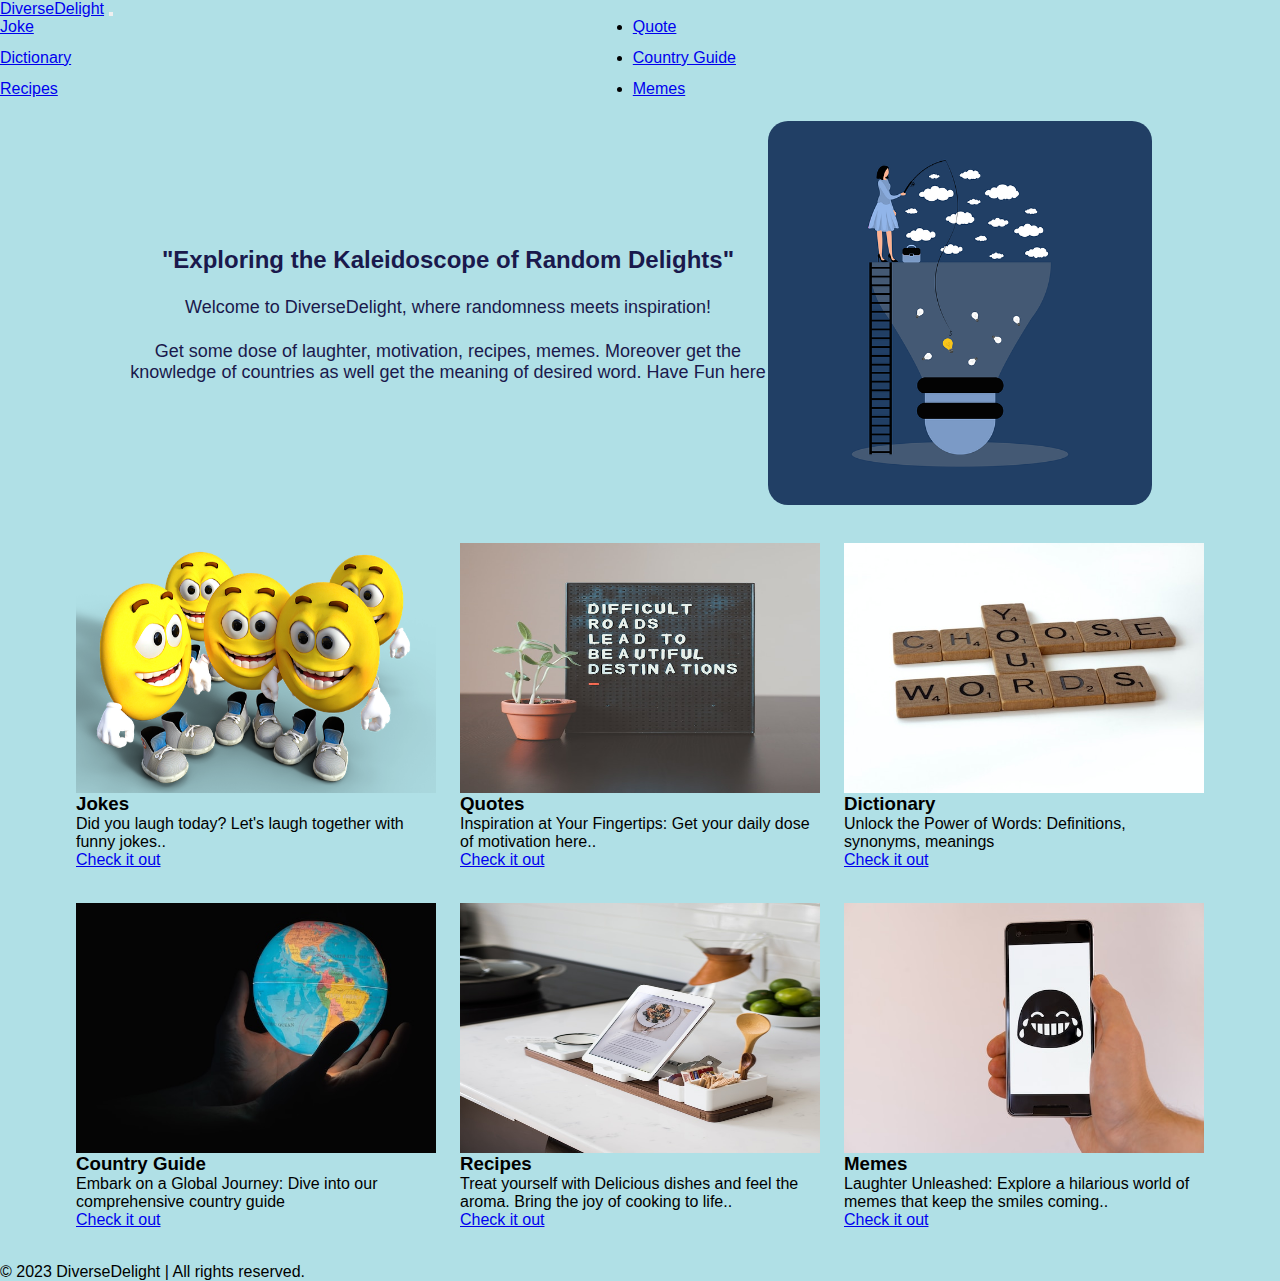
<file: index.html>
<!DOCTYPE html>
<html lang="en">
<head>
    <meta charset="UTF-8">
    <meta name="viewport" content="width=device-width, initial-scale=1.0">
    <title>DiverseDelight - Explore the Random Delights</title>

    <link rel="stylesheet" href="style.css">

    <link href="https://cdn.jsdelivr.net/npm/bootstrap@5.3.1/dist/css/bootstrap.min.css" rel="stylesheet" integrity="sha384-4bw+/aepP/YC94hEpVNVgiZdgIC5+VKNBQNGCHeKRQN+PtmoHDEXuppvnDJzQIu9" crossorigin="anonymous">

  </head>
<body style="background-color:powderblue;">

    <nav class="navbar navbar-expand-lg bg-dark text-light" data-bs-theme="dark">
        <div class="container-fluid">
          <a class="navbar-brand" href="/index.html">DiverseDelight</a>
          <button class="navbar-toggler" type="button" data-bs-toggle="collapse" data-bs-target="#navbarSupportedContent" aria-controls="navbarSupportedContent" aria-expanded="false" aria-label="Toggle navigation">
            <span class="navbar-toggler-icon"></span>
          </button>
          <div class="collapse navbar-collapse" id="navbarSupportedContent">
            <ul class="navbar-nav me-auto mb-2 mb-lg-0">
              <li class="nav-item">
                <a class="nav-link" href="joke.html">Joke</a>
              </li>
              <li class="nav-item">
                <a class="nav-link" href="quote.html">Quote</a>
              </li>
              <li class="nav-item">
                <a class="nav-link" href="dictionary.html">Dictionary</a>
              </li>
              <li class="nav-item">
                <a class="nav-link" href="country.html">Country Guide</a>
              </li>
              <li class="nav-item">
                <a class="nav-link" href="recipe.html">Recipes</a>
              </li>
              <li class="nav-item">
                <a class="nav-link" href="memes.html">Memes</a>
              </li>
<!--               <li class="nav-item">
                <a class="nav-link" href="fact.html">Fact</a>
              </li> -->
          </div>
        </div>
    </nav>

    <div class="welcome">
      <div class="welcome-content">
        <h2>"Exploring the Kaleidoscope of Random Delights"</h2>
        <p>Welcome to DiverseDelight, where randomness meets inspiration!</p>
        <p>Get some dose of laughter, motivation, recipes, memes. Moreover get the knowledge of countries as well get the meaning of desired word. Have Fun here</p>
      </div>
      <div>
        <img src="./images/welcome.png" alt="">
      </div>
    </div>

    <div class="feature">
      <div class="card mb-3" style="max-width: 540px;">
        <div class="row g-0">
          <div class="col-md-6">
            <img src="./images/joke.png" class="img-fluid rounded-start" alt="...">
          </div>
          <div class="col-md-6">
            <div class="card-body">
              <h3 class="card-title">Jokes</h3>
              <p class="card-text my-4">Did you laugh today? Let's laugh together with funny jokes..</p>
              <a href="joke.html" class="btn btn-primary">Check it out</a>
            </div>
          </div>
        </div>
      </div>
      <div class="card mb-3" style="max-width: 540px;">
        <div class="row g-0">
          <div class="col-md-6">
            <img src="./images/quote.jpg" class="img-fluid rounded-start" alt="...">
          </div>
          <div class="col-md-6">
            <div class="card-body">
              <h3 class="card-title">Quotes</h3>
              <p class="card-text my-4">Inspiration at Your Fingertips: Get your daily dose of motivation here..</p>
              <a href="quote.html" class="btn btn-primary">Check it out</a>
            </div>
          </div>
        </div>
      </div>
      <div class="card mb-3" style="max-width: 540px;">
        <div class="row g-0">
          <div class="col-md-6">
            <img src="./images/dictionary.jpg" class="img-fluid rounded-start" alt="...">
          </div>
          <div class="col-md-6">
            <div class="card-body">
              <h3 class="card-title">Dictionary</h3>
              <p class="card-text my-4">Unlock the Power of Words: Definitions, synonyms, meanings</p>
              <a href="dictionary.html" class="btn btn-primary">Check it out</a>
            </div>
          </div>
        </div>
      </div>
    </div>

    <div class="feature">
      <div class="card mb-3" style="max-width: 540px;">
        <div class="row g-0">
          <div class="col-md-6">
            <img src="./images/country.jpg" class="img-fluid rounded-start" alt="...">
          </div>
          <div class="col-md-6">
            <div class="card-body">
              <h3 class="card-title">Country Guide</h3>
              <p class="card-text my-4">Embark on a Global Journey: Dive into our comprehensive country guide</p>
              <a href="country.html" class="btn btn-primary">Check it out</a>
            </div>
          </div>
        </div>
      </div>
      <div class="card mb-3" style="max-width: 540px;">
        <div class="row g-0">
          <div class="col-md-6">
            <img src="./images/recipe.jpg" class="img-fluid rounded-start" alt="...">
          </div>
          <div class="col-md-6">
            <div class="card-body">
              <h3 class="card-title">Recipes</h3>
              <p class="card-text my-4">Treat yourself with Delicious dishes and feel the aroma. Bring the joy of cooking to life..</p>
              <a href="recipe.html" class="btn btn-primary">Check it out</a>
            </div>
          </div>
        </div>
      </div>
      <div class="card mb-3" style="max-width: 540px;">
        <div class="row g-0">
          <div class="col-md-6">
            <img src="./images/meme.jpg" class="img-fluid rounded-start" alt="...">
          </div>
          <div class="col-md-6">
            <div class="card-body">
              <h3 class="card-title">Memes</h3>
              <p class="card-text my-4">Laughter Unleashed: Explore a hilarious world of memes that keep the smiles coming..</p>
              <a href="memes.html" class="btn btn-primary">Check it out</a>
            </div>
          </div>
        </div>
      </div>
    </div>

    <footer class="footer bg-dark text-white text-center py-3">
      <div class="container text-center">
         <p>&copy; 2023 DiverseDelight | All rights reserved.</p>
      </div>
   </footer>

    <script src="https://cdn.jsdelivr.net/npm/bootstrap@5.3.1/dist/js/bootstrap.bundle.min.js" integrity="sha384-HwwvtgBNo3bZJJLYd8oVXjrBZt8cqVSpeBNS5n7C8IVInixGAoxmnlMuBnhbgrkm" crossorigin="anonymous"></script>
</body>
</html>
</file>
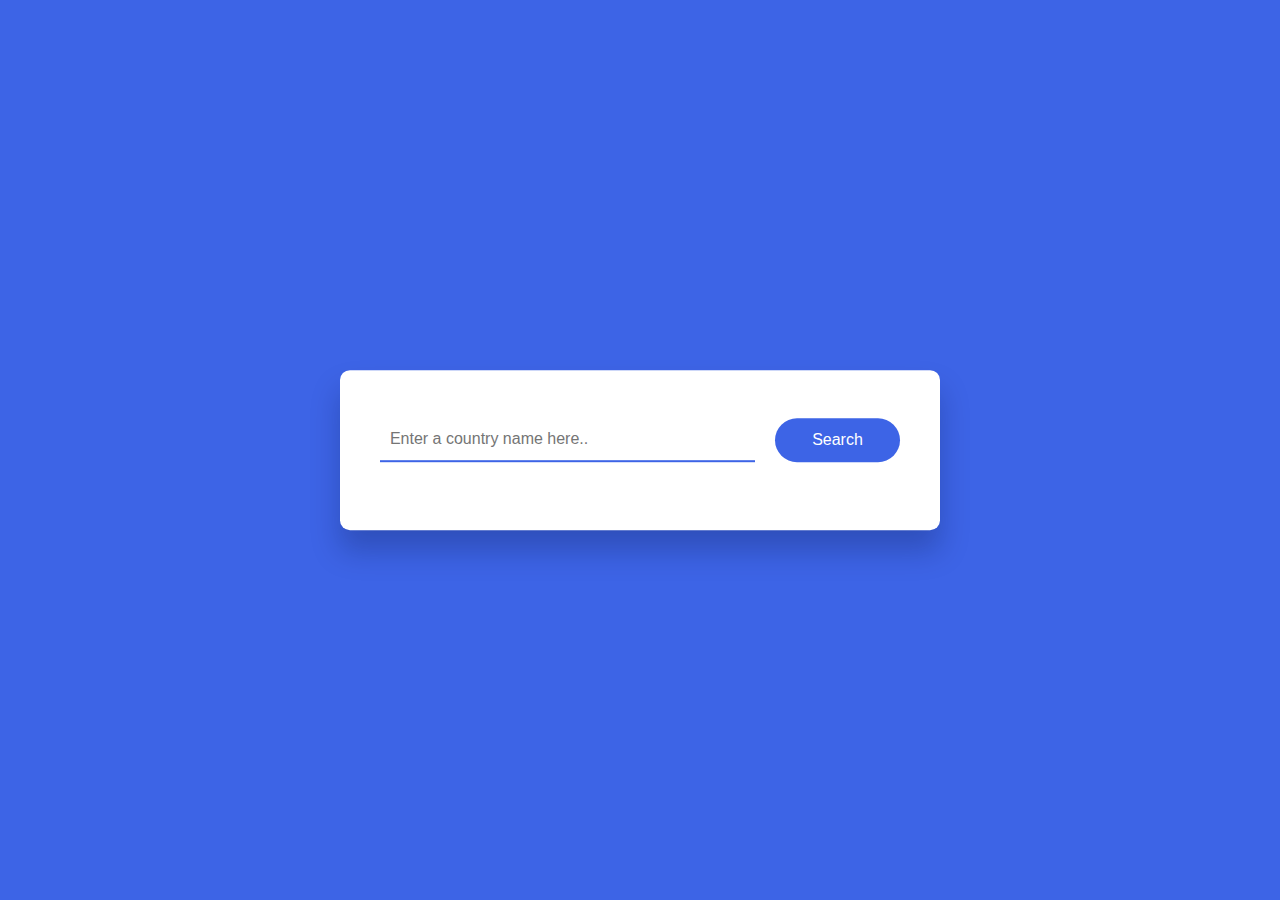
<file: country.html>
<!DOCTYPE html>
<html lang="en">
<head>
    <meta charset="UTF-8">
    <meta name="viewport" content="width=device-width, initial-scale=1.0">
    <title>Country Guide</title>

    <link rel="stylesheet" href="style.css">
</head>
<body style="background-color: #3d64e6;">

    <div class="country-container">
        <div class="search-wrapper">
            <input type="text" id="country-inp" placeholder="Enter a country name here..">
            <button id="country-btn">Search</button>
        </div>
        <div id="country-result">
            <!-- Search Result content of countries would be shown here -->
        </div>
    </div>
    
    <script src="country.js"></script>
</body>
</html>
</file>
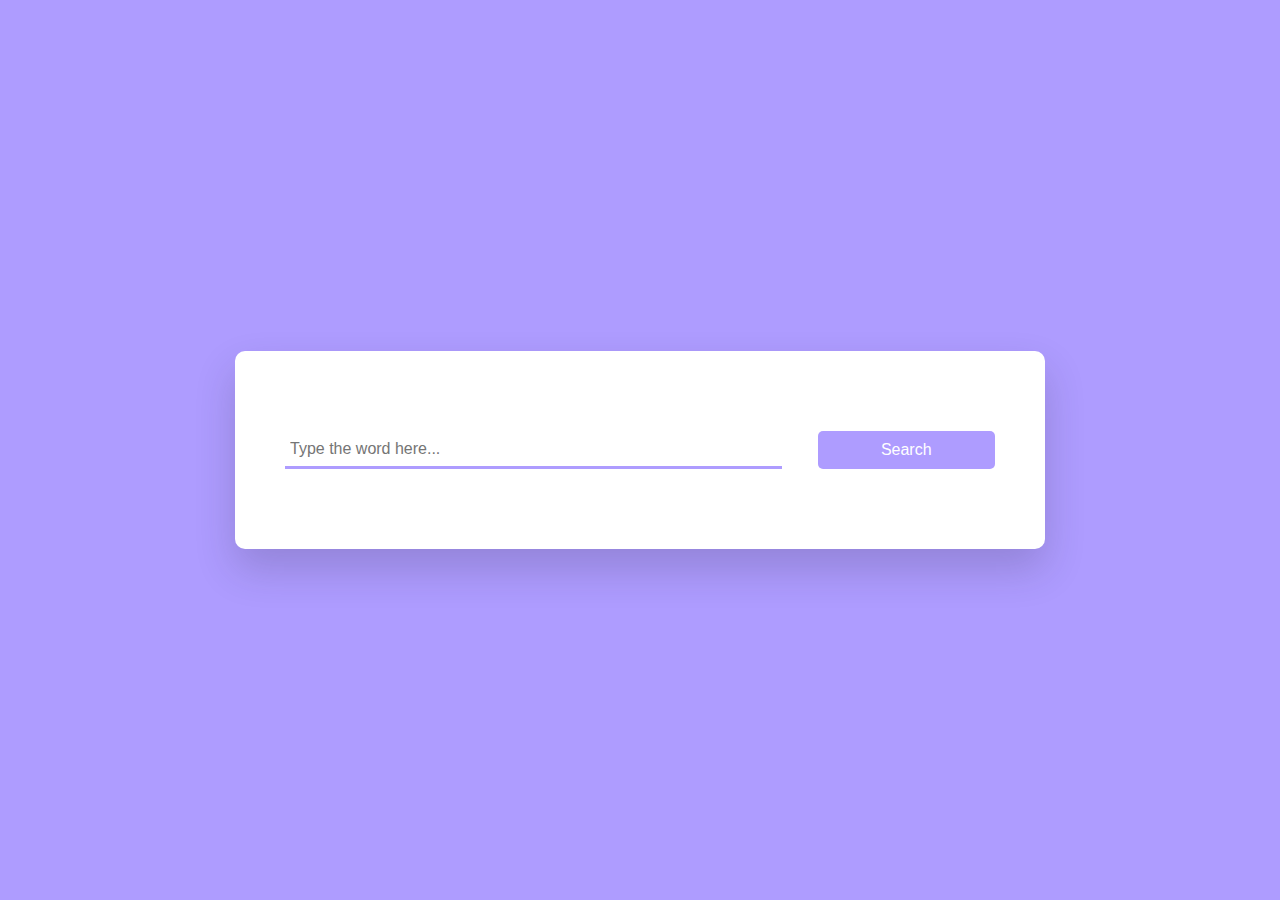
<file: dictionary.html>
<!DOCTYPE html>
<html lang="en">
<head>
    <meta charset="UTF-8">
    <meta name="viewport" content="width=device-width, initial-scale=1.0">
    <title>Dictionary</title>

    <link rel="stylesheet" href="style.css">

    <!-- Font Awesome -->
    <link rel="stylesheet" href="https://cdnjs.cloudflare.com/ajax/libs/font-awesome/6.4.0/css/all.min.css" integrity="sha512-iecdLmaskl7CVkqkXNQ/ZH/XLlvWZOJyj7Yy7tcenmpD1ypASozpmT/E0iPtmFIB46ZmdtAc9eNBvH0H/ZpiBw==" crossorigin="anonymous" referrerpolicy="no-referrer" />

</head>
<body style="background-color: #ae9cff;">

    <audio id="sound"></audio>
    <div class="dicContainer">
        <div class="search-box">
            <input type="text" placeholder="Type the word here..." id="inp-word">
            <button id="search-btn">Search</button>
        </div>
        <div class="result" id="result"></div>
    </div>
    
    <script src="dictionary.js"></script>
</body>
</html>
</file>
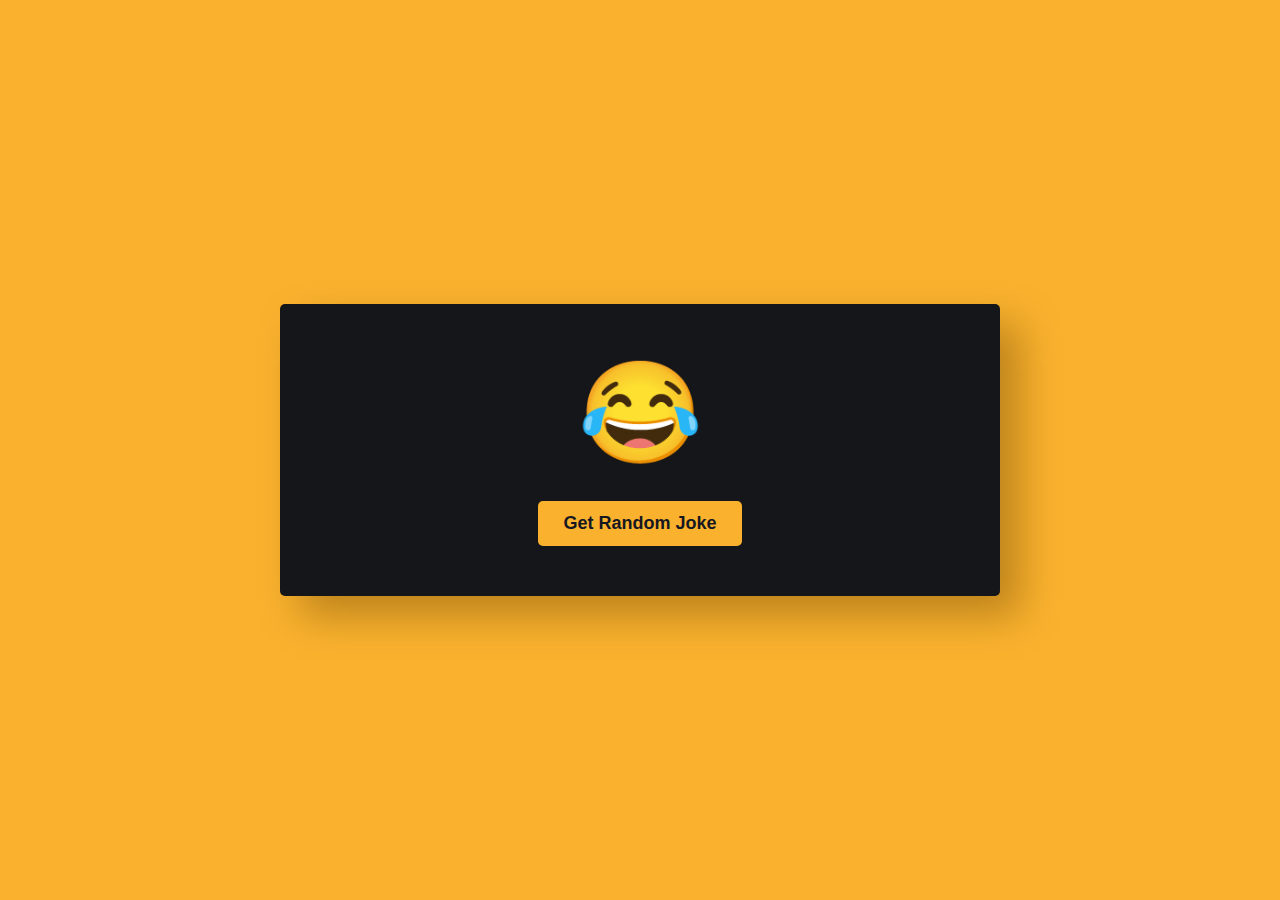
<file: joke.html>
<!DOCTYPE html>
<html lang="en">
<head>
    <meta charset="UTF-8">
    <meta name="viewport" content="width=device-width, initial-scale=1.0">
    <title>Random Joke</title>

    <link rel="stylesheet" href="style.css">

</head>
<body style="background-color: #fab22e;">

    <div class="jokeWrapper">
        <span>&#128514;</span>
        <p id="joke">
           <!-- Joke will be shown here  -->
        </p>
        <button id="jokeBtn">Get Random Joke</button>
    </div>

    <script src="Joke.js"></script>

</body>
</html>
</file>
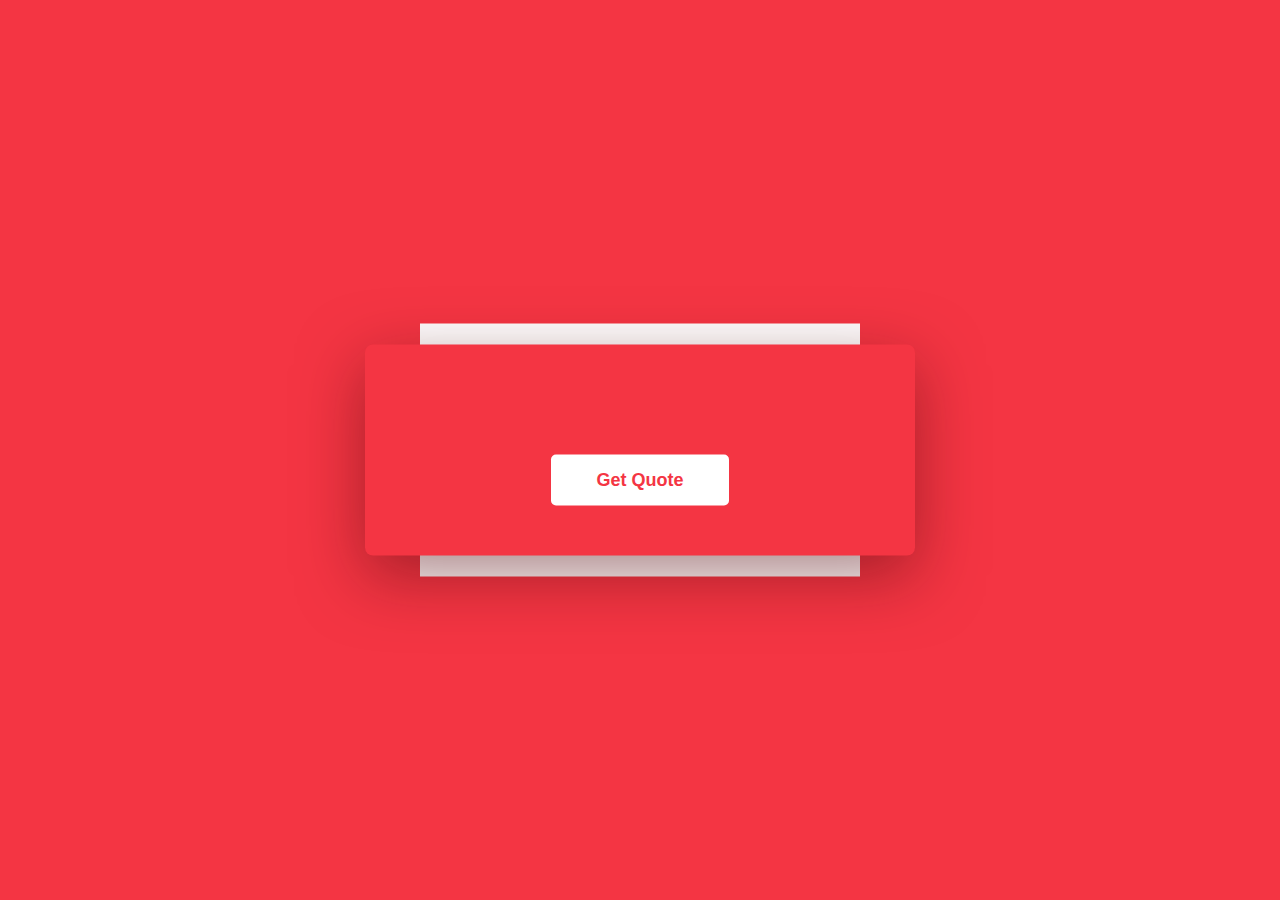
<file: quote.html>
<!DOCTYPE html>
<html lang="en">
<head>
    <meta charset="UTF-8">
    <meta name="viewport" content="width=device-width, initial-scale=1.0">
    <title>Random Quote</title>

    <link rel="stylesheet" href="style.css">

</head>
<body style="background-color: #f43543;">

    <div class="quoteWrapper">
        <div class="quoteContainer">
            <p id="quote">
                <!-- quote will be shown here -->
            </p>
            <h3 id="author">
                <!-- author name will be shown here -->
            </h3>
            <button id="quoteBtn">Get Quote</button>
        </div>
    </div>

    <script src="Quote.js"></script>

</body>
</html>
</file>
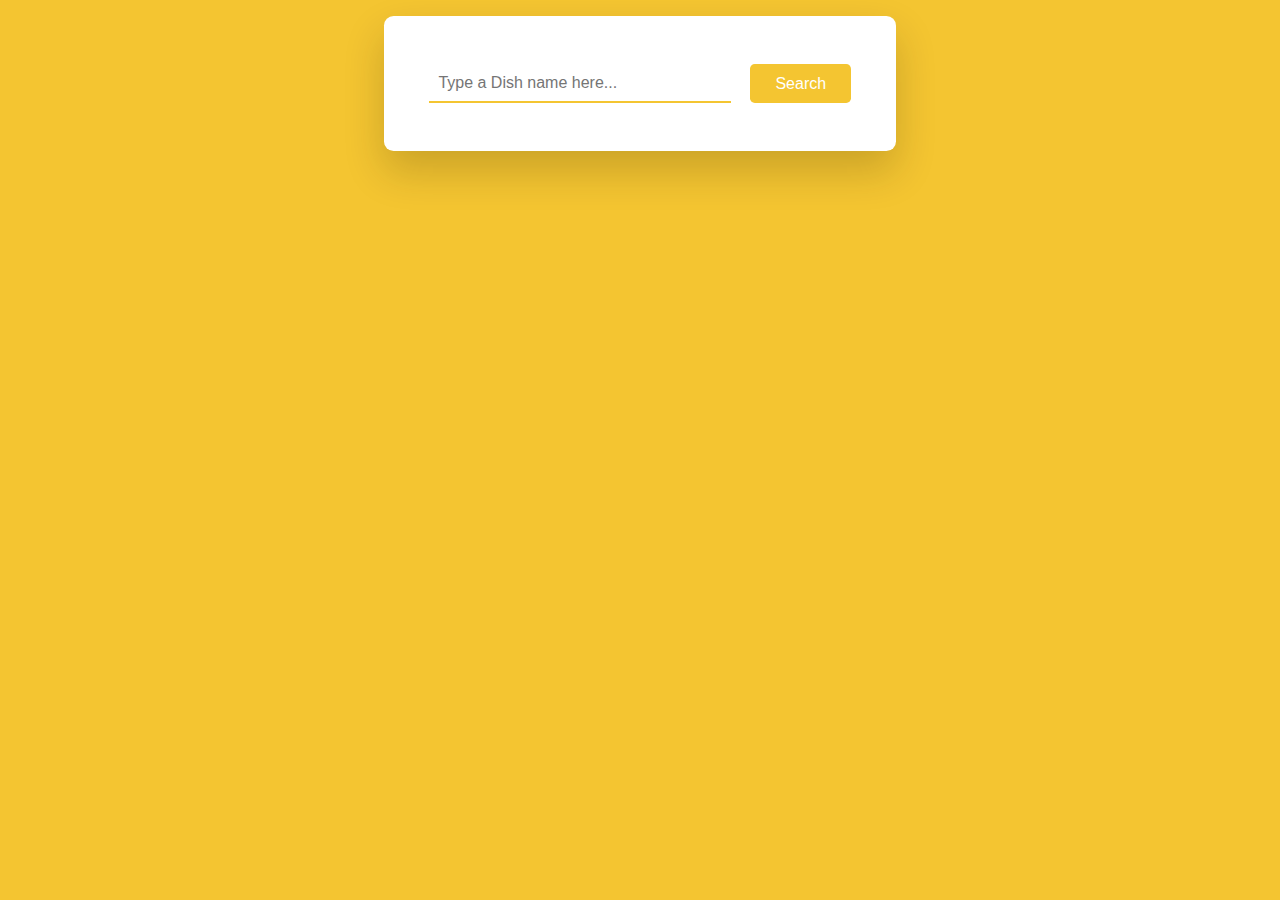
<file: recipe.html>
<!DOCTYPE html>
<html lang="en">
<head>
    <meta charset="UTF-8">
    <meta name="viewport" content="width=device-width, initial-scale=1.0">
    <title>Recipes</title>

    <link rel="stylesheet" href="style.css">
</head>
<body style="background-color: #f4c531;">

    <div class="rec-container">
        <div class="search-container">
            <input type="text" placeholder="Type a Dish name here..." id="user-inp">
            <button id="search-btn">Search</button>
        </div>
        <div id="result" class="recipe-result">

        </div>
    </div>
    
    <script src="recipe.js"></script>

</body>
</html>
</file>
<file: style.css>
* {
    padding: 0;
    margin: 0;
    box-sizing: border-box;
    font-family: "Rubik", sans-serif;
}

/* Home Page */
.welcome {
    display: flex;
    margin: 23px auto;
    width: 80%;
}

.welcome img {
    width: 30vw;
    border-radius: 20px;
}

.welcome-content {
    margin: auto;
    text-align: center;
    color: #1a194c;
}

.welcome-content p {
    margin-top: 23px;
    font-size: 18px;
}

.feature {
    display: flex;
    width: 90%;
    margin: 34px auto;
}

.card {
    width: 90%;
    margin: 0 12px;
}

.card img {
    width: 100%;
    height: 250px;
    display: block;
    align-items: center;
    margin: auto 0;
}

/* Joke section */

.jokeWrapper {
    width: 80vmin;
    padding: 50px 40px;
    background-color: #15161a;
    position: absolute;
    transform: translate(-50%, -50%);
    top: 50%;
    left: 50%;
    border-radius: 5px;
    box-shadow: 20px 20px 40px rgba(97, 63, 0, 0.4);
}

span {
    display: block;
    text-align: center;
    font-size: 100px;
}

.jokeWrapper p {
    font-size: 16px;
    color: #ffffff;
    text-align: center;
    font-weight: 400;
    line-height: 35px;
    margin: 30px 0;
    /* opacity: 0.4; */
}

/* .fade {
    opacity: 1;
    transition: opacity 1.5s;
} */

.jokeWrapper button {
    display: block;
    background-color: #fab22e;
    border: none;
    padding: 12px 25px;
    font-size: 18px;
    font-weight: 600;
    color: #171721;
    margin: 0 auto;
    border-radius: 5px;
    cursor: pointer;
}

/* Quote section */

.quoteWrapper {
    width: 550px;
    position: absolute;
    transform: translate(-50%, -50%);
    left: 50%;
    top: 50%;
}

.quoteContainer {
    width: 100%;
    background-color: #f43543;
    padding: 50px 40px;
    box-shadow: 0 20px 65px rgba(87, 11, 16, 0.5);
    position: relative;
    border-radius: 8px;
    text-align: center;
}

.quoteContainer::after {
    content: "";
    position: absolute;
    width: 80%;
    height: 120%;
    background-color: #ffffff;
    z-index: -1;
    top: -10%;
    left: 10%;
}

.quoteContainer p {
    color: #fdd8d8;
    line-height: 2;
    font-size: 18px;
}

.quoteContainer h3 {
    color: #ffffff;
    margin: 20px 0 60px 0;
    font-weight: 600;
    text-transform: capitalize;
}

.quoteContainer button {
    background-color: #ffffff;
    border: none;
    padding: 15px 45px;
    border-radius: 5px;
    font-size: 18px;
    font-weight: 600;
    color: #f43543;
    cursor: pointer;
}

/* Dictionary Section */
.dicContainer {
    background-color: #ffffff;
    width: 90vmin;
    position: absolute;
    transform: translate(-50%, -50%);
    top: 50%;
    left: 50%;
    padding: 80px 50px;
    border-radius: 10px;
    box-shadow: 0 20px 40px rgba(38, 33, 61, 0.2);
}

.search-box {
    width: 100%;
    display: flex;
    justify-content: space-between;
}

.search-box input {
    padding: 5px;
    width: 70%;
    border: none;
    outline: none;
    border-bottom: 3px solid #ae9cff;
    font-size: 16px;
}

.search-box button {
    padding: 10px 0;
    width: 25%;
    background-color: #ae9cff;
    border: none;
    outline: none;
    color: #ffffff;
    border-radius: 5px;
    font-size: 16px;
    cursor: pointer;
}

.result {
    position: relative;
}

.result h3 {
    font-size: 30px;
    color: #1f194c;
}

.result .word {
    display: flex;
    justify-content: space-between;
    margin-top: 80px;
    margin-bottom: 20px;
}

.result button {
    background-color: transparent;
    color: #ae9cff;
    border: none;
    outline: none;
    font-size: 18px;
    cursor: pointer;
}

.result .details {
    display: flex;
    gap: 10px;
    color: #b3b6d4;
    font-size: 14px;
}

.word-meaning {
    color: #575a7b;
    margin-top: 20px;
}

.word-example {
    color: #575a7b;
    font-style: italic;
    border-left: 5px solid #ae9cff;
    padding-left: 20px;
    margin-top: 30px;
}

.error {
    margin-top: 80px;
    text-align: center;
}

/* Country section */
.country-container {
    background-color: #ffffff;
    padding: 3em 2.5em;
    position: absolute;
    transform: translate(-50%, -50%);
    top: 50%;
    left: 50%;
    width: 80vw;
    max-width: 37.5em;
    border-radius: 0.62em;
    box-shadow: 0 1.25em 1.8em rgba(8, 21, 65, 0.25);
}

.search-wrapper {
    display: grid;
    grid-template-columns: 9fr 3fr;
    gap: 1.25em;
}

.search-wrapper button {
    font-size: 1em;
    background-color: #3d64e6;
    color: #ffffff;
    padding: 0.8em 0;
    border: none;
    border-radius: 1.5em;
}

.search-wrapper input {
    font-size: 1em;
    padding: 0 0.62em;
    border: none;
    border-bottom: 2px solid #3d64e6;
    outline: none;
    color:#222a43;
}

#country-result {
    margin-top: 1.25em;
}

.country-container .flag-img {
    display: block;
    width: 45%;
    min-width: 7.5em;
    margin: 1.8em auto 1.2em auto;
}

.country-container h2 {
    font-weight: 600;
    color: #222a43;
    text-align: center;
    text-transform: uppercase;
    letter-spacing: 2px;
    margin-bottom: 1.8em;
}

.data-wrapper {
    margin-bottom: 1em;
    letter-spacing: 0.3px;
    display: flex;
}

.country-container h4 {
    display: inline;
    font-weight: 500;
    color: #222a43;
}

.country-container span {
    color: #5d6274;
    font-size: 16px;
    display: inline;
    margin-left: 3px;
}

.country-container h3 {
    text-align: center;
    font-size: 1.2em;
    font-weight: 400;
    color: #ff465a;
}

/* Recipe section */
.rec-container {
    background-color: #ffffff;
    font-size: 16px;
    padding: 3em 2.8em;
    width: 90vw;
    max-width: 32em;
    position: absolute;
    transform: translate(-50%);
    left: 50%;
    top: 1em;
    border-radius: 0.6em;
    box-shadow: 0 1.2em 2.5em rgba(42, 32, 0, 0.2);
}

.search-container {
    width: 100%;
    display: grid;
    grid-template-columns: 9fr 3fr;
    gap: 1.2em;
}

.search-container input {
    font-size: 1em;
    padding: 0.6em;
    border: none;
    outline: none;
    border-bottom: 2px solid #f4c531;
}

.search-container button {
    font-size: 1em;
    background-color: #f4c531;
    border: none;
    font-weight: 500;
    border-radius: 0.3em;
    color: #ffffff;
}

.recipe-result img {
    display: block;
    width: 50%;
    margin: 1.8em auto 0 auto;
}

.recipe-details {
    background-color: #f4c531;
    position: relative;
    margin: -2em 0 1.2em 0;
    text-align: center;
    padding: 0.6em 0;
    border-radius: 0.3em;
}

.recipe-details h2 {
    font-size: 1.2em;
    font-weight: 600;
}

.recipe-details h4 {
    font-size: 1em;
    font-weight: 400;
}

#show-recipe {
    font-size: 1em;
    position: relative;
    left: 75%;
    padding: 0.9em 0.6em;
    background-color: #f4c531;
    border: none;
    top: 1.5em;
    border-radius: 0.3em;
    font-weight: 500;
    color: #ffffff;
}

#recipe {
    position: absolute;
    background-color: #ffffff;
    min-height: 100%;
    width: 100%;
    top: 0;
    left: 0;
    z-index: 2;
    border-radius: 0.6em;
    display: none;
}

#recipe pre {
    white-space: pre-wrap;
    word-wrap: break-word;
    padding: 2.5em 1.2em 1.2em 1.2em;
}

#hide-recipe {
    font-size: 1em;
    position: relative;
    width: 1.8em;
    height: 1.8em;
    background-color: #f4c531;
    border: none;
    top: 1.2em;
    left: 90%;
    border-radius: 0.3em;
}

ul {
    font-size: 1em;
    position: relative;
    display: grid;
    grid-template-columns: auto auto;
    gap: 0.8em 1.1em;
    padding: 1.2em 0 0 1,2em;
}

.recipe-result h3 {
    text-align: center;
    margin-top: 1.8em;
    color: #202030;
}

@media screen and (max-width: 500px) {
    .rec-container {
        font-size: 14px;
    }    
}

/* Meme section */
.meme-container {
    width: 80%;
    max-width: 37.5em;
    padding: 3em 1.5em;
    background-color: #ffffff;
    position: absolute;
    transform: translate(-50%, -50%);
    top: 50%;
    left: 50%;
    border-radius: 0.6em;
    box-shadow: 0 1.4em 3em rgba(20, 16, 39, 0.3);
}

.meme-container img {
    display: block;
    height: 25em;
    max-width: 80%;
    margin: 0 auto 1em auto;
}

.meme-container h3 {
    display: block;
    font-size: 1em;
    margin: 0.5em auto 2em auto;
    width: 70%;
    font-weight: 400;
    text-align: center;
    text-transform: capitalize;
    color: #39e3d2;
    letter-spacing: 0.03em;
}

.meme-container button {
    display: block;
    margin: 0 auto;
    font-size: 1.2em;
    padding: 0.8em 2em;
    border-radius: 2em;
    background-color: #39e3d2;
    border: none;
    outline: none;
    color: #ffffff;
    cursor: pointer;
}

@media screen and (max-width: 600px) {
    .meme-container {
        font-size: 14px;
    }
}

/* fact section */
.fact-container {
    width: 90%;
    max-width: 31.25em;
    background-color: #ffffff;
    position: absolute;
    transform: translate(-50%, -50%);
    top: 50%;
    left: 50%;
    box-shadow: 0 1.25em 3.12em rgba(66, 8, 0, 0.1);
    padding: 3em;
    text-align: center;
    border-radius: 1em;
}

.fact-container button {
    background-color: #ee4d38;
    border: none;
    color: #ffffff;
    padding: 1em 2em;
    border-radius: 0.5em;
    font-size: 1em;
    cursor: pointer;
    margin-top: 1.5em;
}

.fact-container p {
    color: #1a194c;
    font-size: 1.1em;
    min-height: 6.25em;
    line-height: 2em;
    letter-spacing: 0.02em;
    margin-top: 2em;
}
</file>
